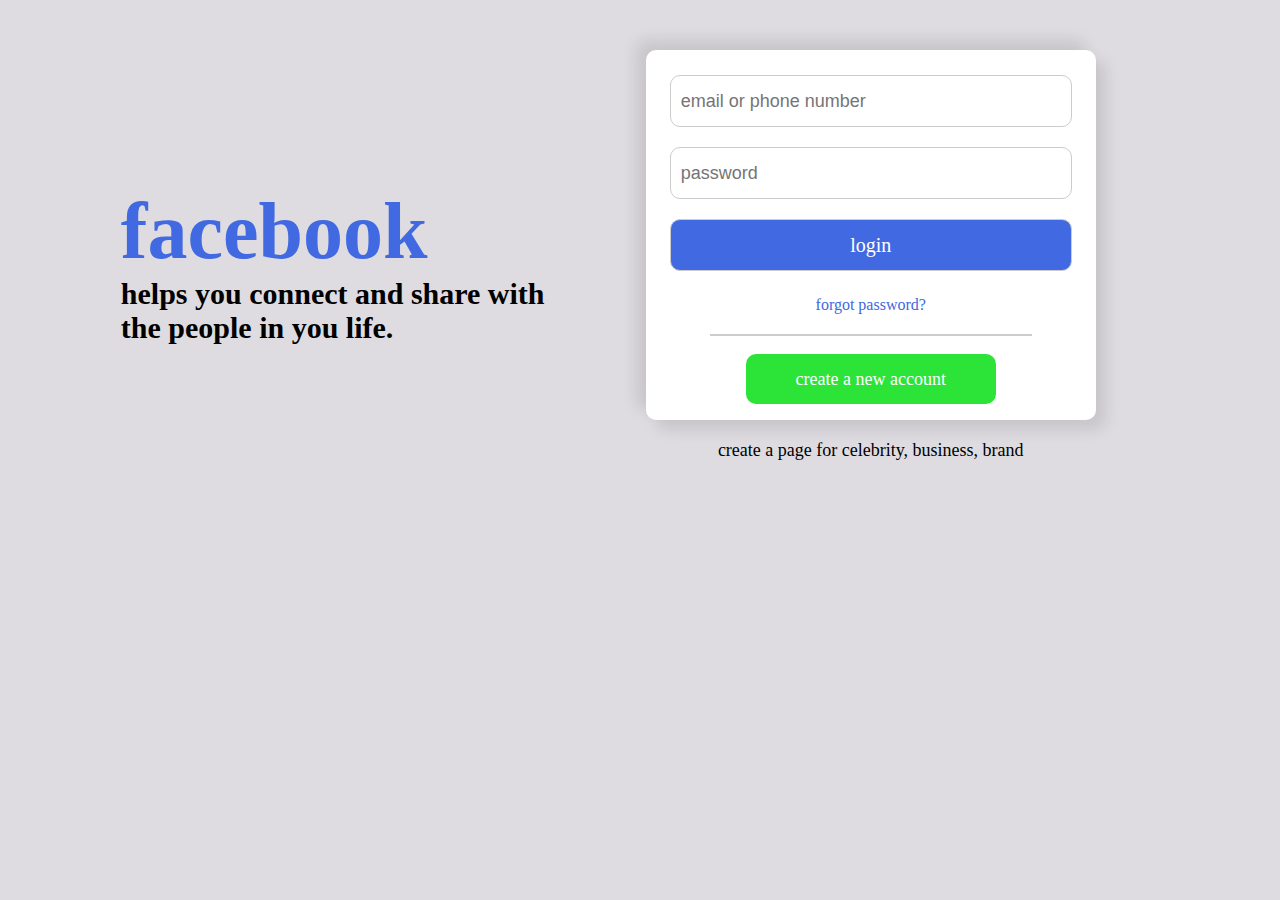
<file: internship/facebook.html>
<!DOCTYPE html>
<html lang="en">
<head>
    <meta charset="UTF-8">
    <meta name="viewport" content="width=device-width, initial-scale=1.0">
    <title>facebook login page</title>
    <link rel="stylesheet" href="style.css">
</head>
<body>
    <div class="container">
        <div class="leftpart">
            <h1>facebook</h1>
            <h3> helps you connect and share with 
                the people in you life.
            </h3>
    </div>
    <div class="rightpart">
        <div class="loginpage">
            <form>
                <input type="text"placeholder="email or phone number">
                
                <input type="password"placeholder="password">
             <div class="link">
              <a href="#">login</a>

             </div>
                </form>
<p>forgot password?</p>
<hr>
<br>
<div class="createaccount">
create a new account
</div>
</div>
<span>
create a page for celebrity, business, brand
</span>
</body>
</html>
</file>
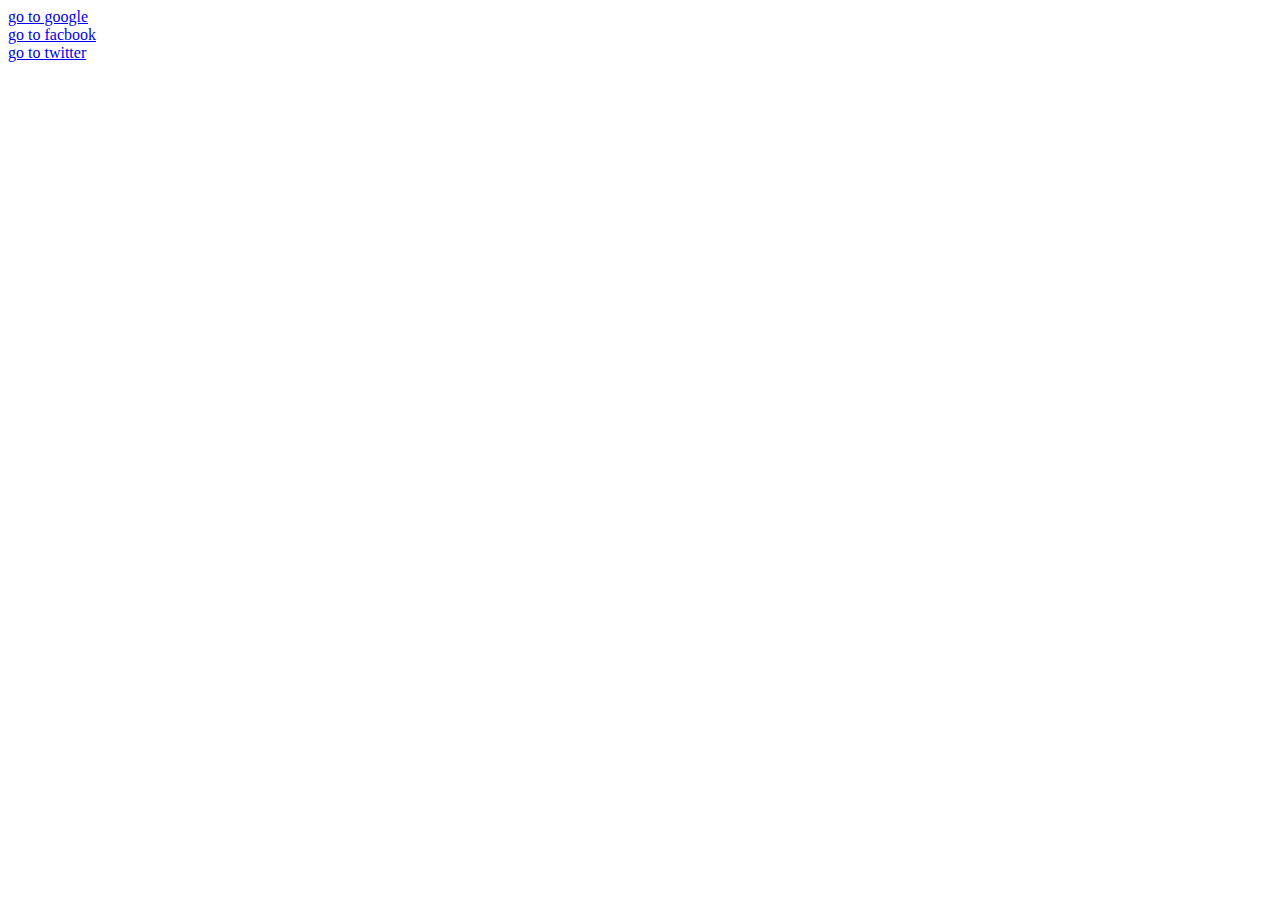
<file: internship/wed.html>
<!DOCTYPE html>
<html lang="en">
<head>
    <meta charset="UTF-8">
    <meta name="viewport" content="width=device-width, initial-scale=1.0">
    <title>links and images</title>
</head>
<body>
    <a href="https://google.com" target="blank">go to google</a><br>
    <a href="https://facbook.com"target="blank">go to facbook</a><br>
    <a href="https://twitter.com"target="blank">go to twitter</a><br>
</body>
</html>
</file>
<file: internship/style.css>
*{
    margin: 0;
    padding: 0;
}
body{
    height: 100%;
    display: flex;
    justify-content: center;
    align-items: center;
    flex-direction: column;
    background-color: rgb(222,220,224);
}
.container{
    margin: 50px 20px;
    display: flex;
    flex-direction: row;
    align-items: center;
    justify-content: center;

}
.leftpart{
    width: 40%;

}
h1{
    color: royalblue;
    font-size: 80px;
}
h3{
    color: black;
    font-size: 30px;

}
.rightpart{
    width: 50%;
    display:flex;
    align-items: center;
    flex-direction: column;


}
.loginpage{
    display: flex;
    flex-direction: column;
    align-items: center;
    background-color: #fff;
    width: 450px;
    height: 370px;
    box-shadow: -10px -10px 15px rgb(0,0,0,0.1),
    10px 10px 15px rgb(0,0,0,0.1);
    border-radius: 10px;
}
form{
    display: flex;
    flex-direction: column;
    justify-content: center;
    align-items: center;
    padding: 15px 0px;

}
input{
    width: 380px;
    height: 50px;
    margin: 10px 0px;
    padding: 0px 10px;
    outline:none;
    border: 1px solid #ccc;
    font-size: 18px;
    border-radius: 10px;

}
.link{
    display: flex;
    justify-content: center;
    align-items: center;
   text-align: center;
   width: 380px;
   height: 50px;
   margin: 10px 0px;
   padding: 0px 10px;
   outline:none;
   border: 1px solid #ccc;
   font-size: 20px;
   font-weight: 30px;
   border-radius: 10px;

   background-color:royalblue;

}
.link a{
    color: white;
    text-decoration: none;
}
p{
    color: royalblue;
}
hr{
    border: 1px solid #ccc;
    width: 320px;
    margin: 20px 0px 0px;
}
.createaccount{
    display: flex;
    justify-content: center;
    align-items: center;
    text-align: center;
    background-color: rgb(44, 228, 56);
    width: 250px;
    height: 50px;
    font-size: 18px;
    font-weight: 30px;
    color: white;
    border-radius: 10px;

}
span{
    margin: 20px 0px;
    font-size: 18px;
    font-weight: 20px;

}
</file>
